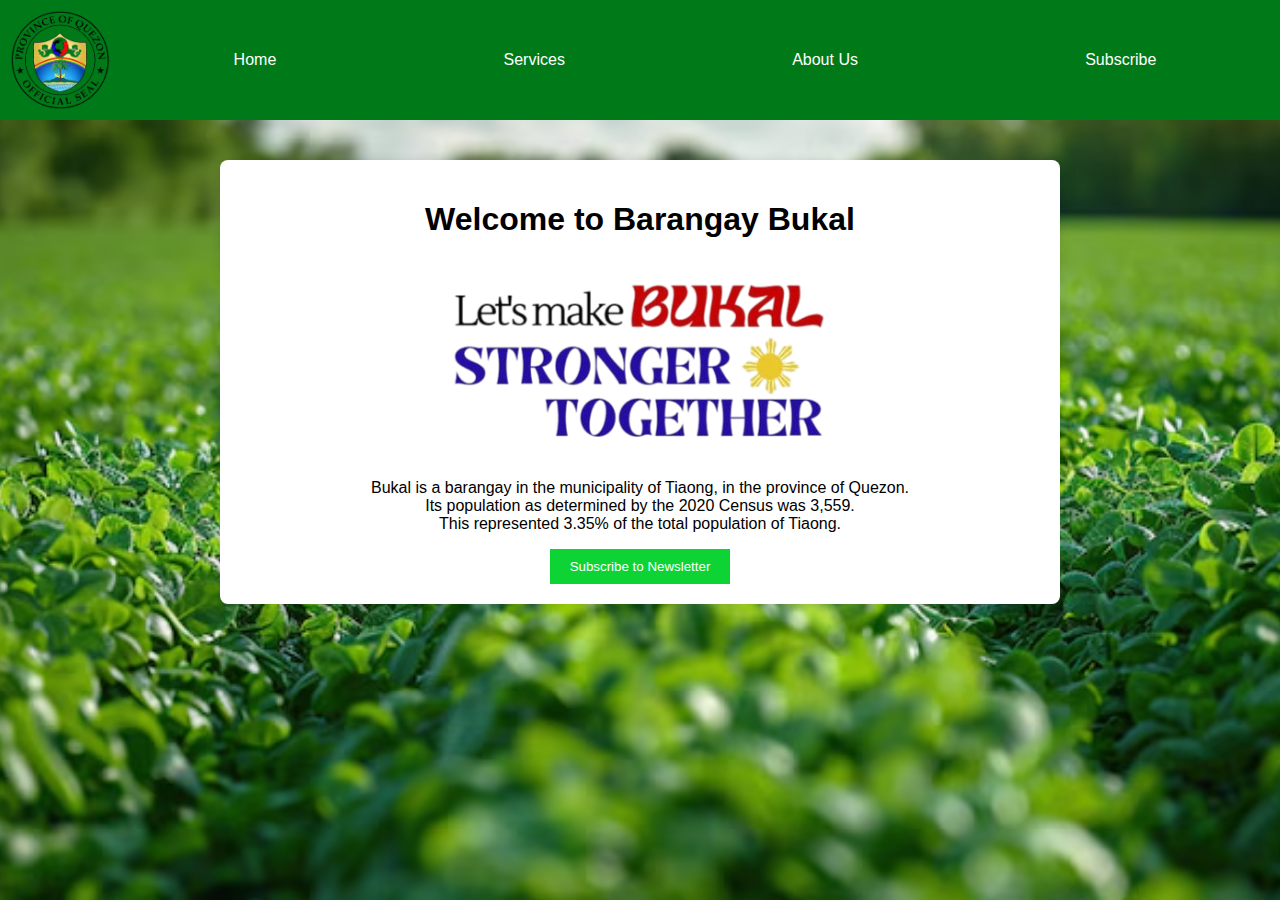
<file: index.html>
<!DOCTYPE html>
<html lang="en">
<head>
    <meta charset="UTF-8">
    <meta name="viewport" content="width=device-width, initial-scale=1.0">
    <title>Barangay Website</title>
    <link rel="stylesheet" href="styles.css">
    <style>
      
        body {
            font-family: Arial, sans-serif;
            margin: 0;
            padding: 0;
            background-image: url('bg.png'); 
            background-size: cover; 
            background-position: center; 
            background-repeat: no-repeat;
            width: 100%;
            height: 100vh;
        }
    </style>
</head>
<body>
    <header>
        <nav>
            <img src="logo.png" alt="Barangay Logo" class="logo">
            <ul>
                <li><a href="index.html">Home</a></li>
                <li><a href="services.html">Services</a></li>
                <li><a href="about.html">About Us</a></li>
                <li><a href="subscribe.html">Subscribe</a></li>
            </ul>
        </nav>
    </header>
    
    <main>
        <div class="info-box">
        <h1>Welcome to Barangay Bukal</h1>
        <img src="bukal.png" alt="Welcome Image" class="welcome-image">
        <p>Bukal is a barangay in the municipality of Tiaong, in the province of Quezon.<br>Its population as determined by the 2020 Census was 3,559.<br>This represented 3.35% of the total population of Tiaong.</p>
        <button id="subscribeButton">Subscribe to Newsletter</button>
        </div>
    </main>

    <div id="popupForm" class="popup" style="display: none;">
        <div class="form-container">
            <h2>Subscribe to our Newsletter</h2>
            <form>
                <label for="name">Name:</label>
                <input type="text" id="name" name="name" required>
                
                <label for="email">Email Address:</label>
                <input type="email" id="email" name="email" required>
                
                <button type="submit">Submit</button>
                <button type="button" id="closeButton">Close</button>
            </form>
        </div>
    </div>

    <script>
        setTimeout(function() {
            document.getElementById("popupForm").style.display = "flex"; 
        }, 5000); 

       
        document.getElementById("subscribeButton").addEventListener("click", function() {
            window.location.href = "subscribe.html"; 
        });

        
        document.getElementById("closeButton").addEventListener("click", function() {
            document.getElementById("popupForm").style.display = "none"; 
        });
    </script>
</body>
</html>
</file>
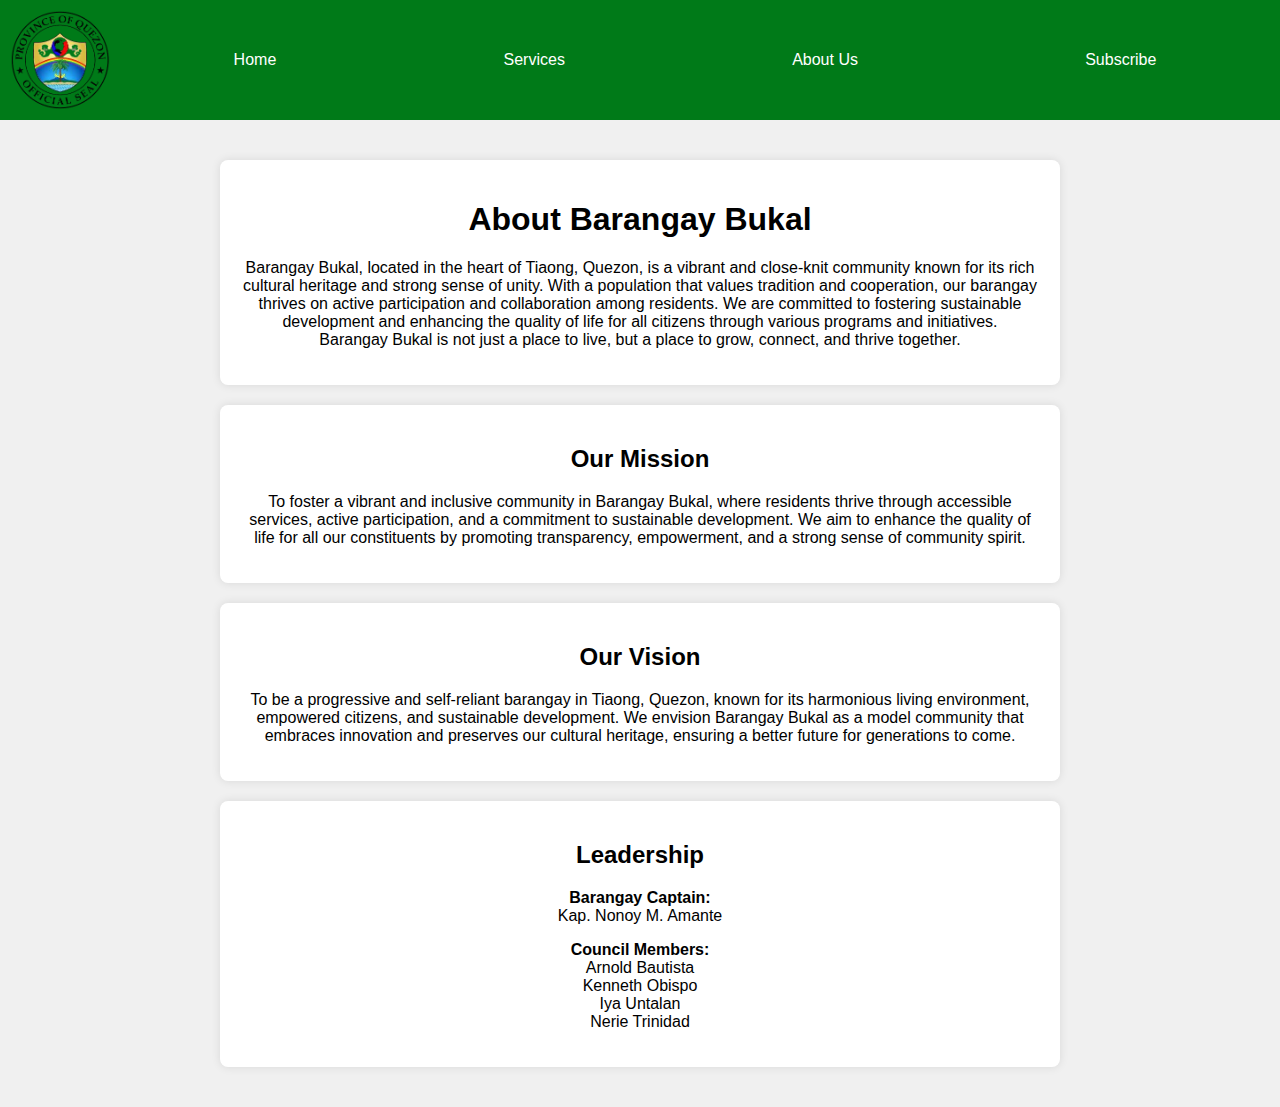
<file: about.html>
<!DOCTYPE html>
<html lang="en">
<head>
    <meta charset="UTF-8">
    <meta name="viewport" content="width=device-width, initial-scale=1.0">
    <title>Barangay Website - About Us</title>
    <link rel="stylesheet" href="styles.css">
</head>
<body>
    <header>
        <nav>
            <img src="logo.png" alt="Barangay Logo" class="logo">
            <ul>
                <li><a href="index.html">Home</a></li>
                <li><a href="services.html">Services</a></li>
                <li><a href="about.html">About Us</a></li>
                <li><a href="subscribe.html">Subscribe</a></li>
            </ul>
        </nav>
    </header>
    
    <main>
        <div class="info-box">
        <h1>About Barangay Bukal</h1>
        <p>Barangay Bukal, located in the heart of Tiaong, Quezon, is a vibrant and close-knit community known
            for its rich cultural heritage and strong sense of unity. With a population that values tradition and cooperation,
            our barangay thrives on active participation and collaboration among residents. We are committed to fostering
            sustainable development and enhancing the quality of life for all citizens through various programs and initiatives.<br>
            Barangay Bukal is not just a place to live, but a place to grow, connect, and thrive together.</p>
        </div>

        <div class="info-box">
        <h2>Our Mission</h2>
        <p>To foster a vibrant and inclusive community in Barangay Bukal, where residents thrive through accessible
            services, active participation, and a commitment to sustainable development. We aim to enhance the quality
            of life for all our constituents by promoting transparency, empowerment, and a strong sense of community spirit.</p>
        </div>

        <div class="info-box">
        <h2>Our Vision</h2>
        <p>To be a progressive and self-reliant barangay in Tiaong, Quezon, known for its harmonious living environment,
            empowered citizens, and sustainable development. We envision Barangay Bukal as a model community that embraces
            innovation and preserves our cultural heritage, ensuring a better future for generations to come.</p>
        </div>

        <div class="info-box">
        <h2>Leadership</h2>
        <p><b>Barangay Captain:</b><br>Kap. Nonoy M. Amante</p>
        <p><b>Council Members:</b><br>Arnold Bautista<br>Kenneth Obispo<br>Iya Untalan<br>Nerie Trinidad</p>
        </div>


</body>
</html>
</file>
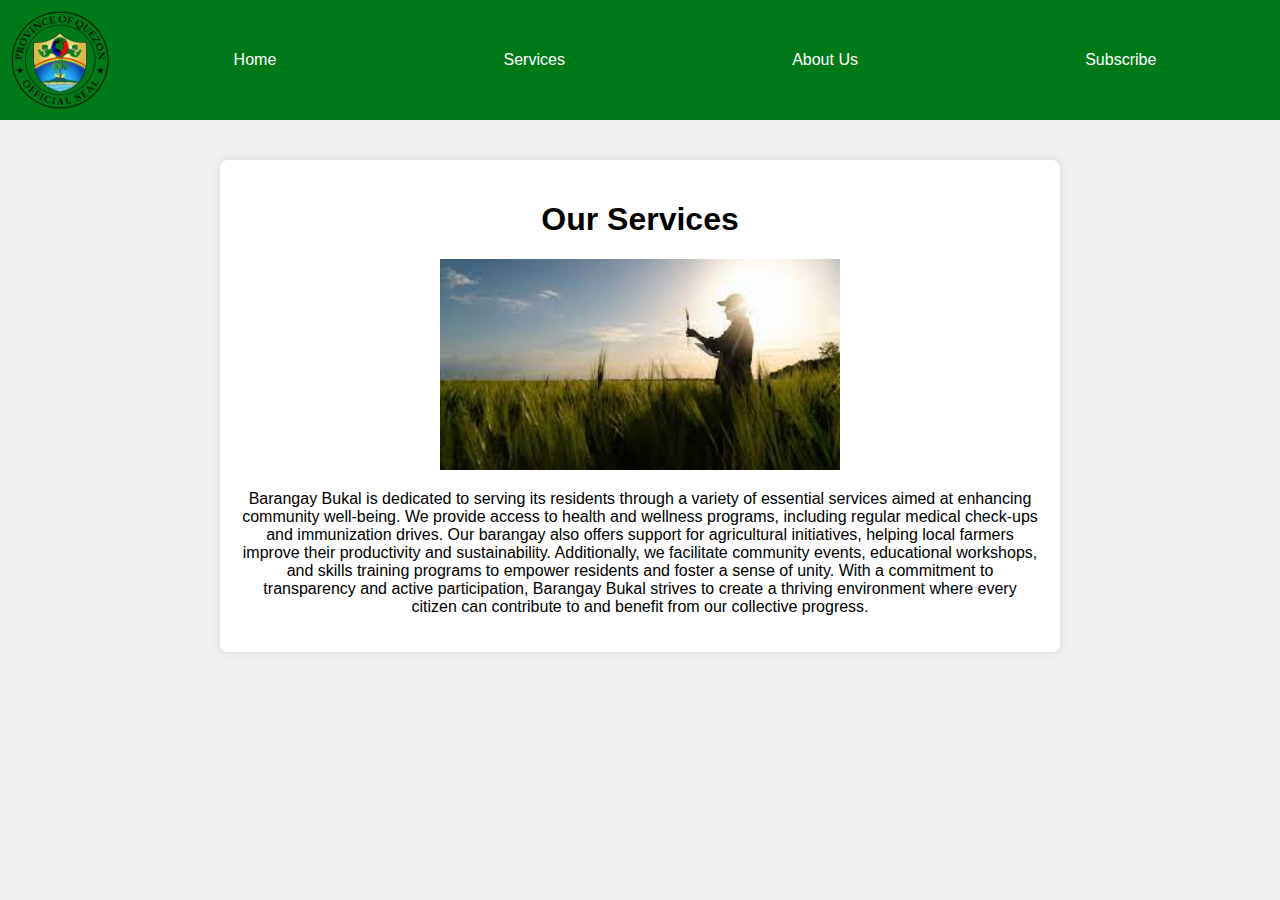
<file: services.html>
<!DOCTYPE html>
<html lang="en">
<head>
    <meta charset="UTF-8">
    <meta name="viewport" content="width=device-width, initial-scale=1.0">
    <title>Barangay Website - Services</title>
    <link rel="stylesheet" href="styles.css">
</head>
<body>
    <header>
        <nav>
           
            <img src="logo.png" alt="Barangay Logo" class="logo">
            <ul>
                <li><a href="index.html">Home</a></li>
                <li><a href="services.html">Services</a></li>
                <li><a href="about.html">About Us</a></li>
                <li><a href="subscribe.html">Subscribe</a></li>
            </ul>
        </nav>
    </header>
    
    <main>
        <div class="info-box">
        <h1>Our Services</h1>
        <img src="farm.jpg" alt="Welcome Image" class="welcome-image">
        <p>Barangay Bukal is dedicated to serving its residents through a variety of essential services aimed at enhancing community well-being.
            We provide access to health and wellness programs, including regular medical check-ups and immunization drives.
            Our barangay also offers support for agricultural initiatives, helping local farmers improve their productivity and sustainability.
            Additionally, we facilitate community events, educational workshops, and skills training programs to empower residents and foster a sense of unity. 
            With a commitment to transparency and active participation, Barangay Bukal strives to create a thriving environment 
            where every citizen can contribute to and benefit from our collective progress.</p>
        </div>
    
</body>
</html>
</file>
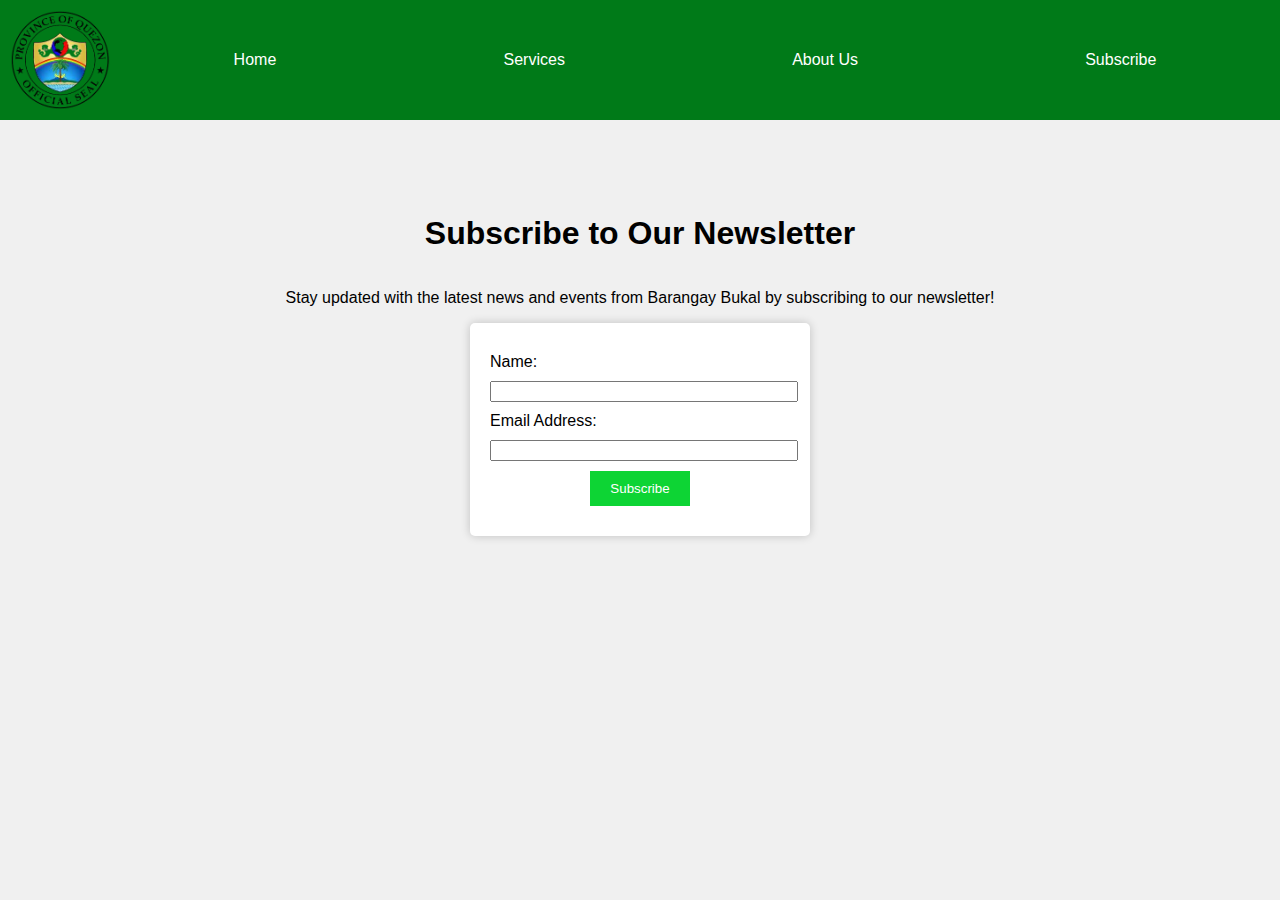
<file: subscribe.html>
<!DOCTYPE html>
<html lang="en">
<head>
    <meta charset="UTF-8">
    <meta name="viewport" content="width=device-width, initial-scale=1.0">
    <title>Barangay Website - Subscribe to Newsletter</title>
    <link rel="stylesheet" href="styles.css">
    <style>
       
        main {
            display: flex;
            flex-direction: column;
            align-items: center; 
            justify-content: center; 
            min-height: 50vh; 
            padding: 20px; 
        }

       
        .form-container {
            background-color: white;
            padding: 20px;
            border-radius: 5px;
            box-shadow: 0px 0px 10px rgba(0, 0, 0, 0.2);
            width: 300px; 
            text-align: left; 
        }

        
        button {
    display: block; 
    width: fit-content; 
    padding: 10px 20px;
    background-color: #0dd434;
    color: white;
    border: none;
    cursor: pointer;
    margin: 10px auto; 
}
    </style>
</head>
<body>
    <header>
        <nav>
            <img src="logo.png" alt="Barangay Logo" class="logo">
            <ul>
                <li><a href="index.html">Home</a></li>
                <li><a href="services.html">Services</a></li>
                <li><a href="about.html">About Us</a></li>
                <li><a href="subscribe.html">Subscribe</a></li>
            </ul>
        </nav>
    </header>
    
    <main>
        <h1>Subscribe to Our Newsletter</h1>
        <p>Stay updated with the latest news and events from Barangay Bukal by subscribing to our newsletter!</p>
        
        <div class="form-container">
            <form id="subscribeForm">
                <label for="name">Name:</label>
                <input type="text" id="name" name="name" required>
                
                <label for="email">Email Address:</label>
                <input type="email" id="email" name="email" required>
                
                <button type="submit">Subscribe</button>
            </form>
        </div>

        <p id="confirmationMessage" style="display: none;">Thank you for subscribing! You will receive updates shortly.</p>
    
    </main>

    <script>
        
        document.getElementById("subscribeForm").addEventListener("submit", function(event) {
            event.preventDefault(); 

            
            document.getElementById("confirmationMessage").style.display = "block";

            
            this.reset();
        });

       
        document.getElementById("backButton").addEventListener("click", function() {
            window.location.href = "home.html"; 
        });
    </script>
</body>
</html>
</file>
<file: styles.css>
/* General styles */
body {
    font-family: Arial, sans-serif;
    margin: 0;
    padding: 0;
    background-color: #f0f0f0;
}

/* Navigation styles */
nav {
    background-color: #007a18;
    padding: 10px;
    display: flex;
    align-items: center;
}

.logo {
    height: 50px;
    margin-right: 10px;
}

nav ul {
    list-style-type: none;
    margin: 0;
    padding: 0;
    display: flex;
    justify-content: space-around;
    flex-grow: 1;
}

nav ul li a {
    color: white;
    text-decoration: none;
    font-size: 16px;
}

/* Main content styles */
main {
    padding: 20px;
    text-align: center;
}

button {
    padding: 10px 20px;
    background-color: #0dd434;
    color: white;
    border: none;
    cursor: pointer;
}

/* Popup styles */
.popup {
    display: none;
    position: fixed;
    top: 0;
    left: 0;
    right: 0;
    bottom: 0;
    background-color: rgba(0, 0, 0, 0.5);
    display: flex;
    justify-content: center;
    align-items: center;
}

.form-container {
    background-color: white;
    padding: 20px;
    border-radius: 5px;
    width: 300px;
    box-shadow: 0px 0px 10px rgba(0, 0, 0, 0.2);
}

label, input {
    display: block;
    width: 100%;
    margin: 10px 0;
}

button[type="button"] {
    background-color: red;
    margin-top: 10px;
}

.info-box {
    background-color: white; /* White background */
    padding: 20px; /* Space inside the box */
    border-radius: 8px; /* Rounded corners */
    box-shadow: 0 0 10px rgba(0, 0, 0, 0.1); /* Subtle shadow for depth */
    max-width: 800px; /* Maximum width of the box */
    margin: 20px auto; /* Center the box horizontally with margin */
}

/* Make the logo responsive */
.logo {
    height: auto;
    max-width: 100px; /* Adjust as needed */
}

/* Make the main image responsive */
.welcome-image {
    width: 50%;         /* Makes the image scale to fit its container */
    height: auto;        /* Maintains the aspect ratio */
    max-width: 700px;    /* Optional: Limits the maximum width */
    display: block;      /* Centers the image if it's in a container */
    margin: 20px auto;   /* Optional: Centers image and adds spacing */
}

/* Responsive layout for smaller screens */
@media (max-width: 768px) {
    .info-box {
        padding: 20px;
    }

    /* Adjust font sizes for smaller screens */
    h1 {
        font-size: 1.5rem;
    }

    p {
        font-size: 1rem;
    }
}
</file>
